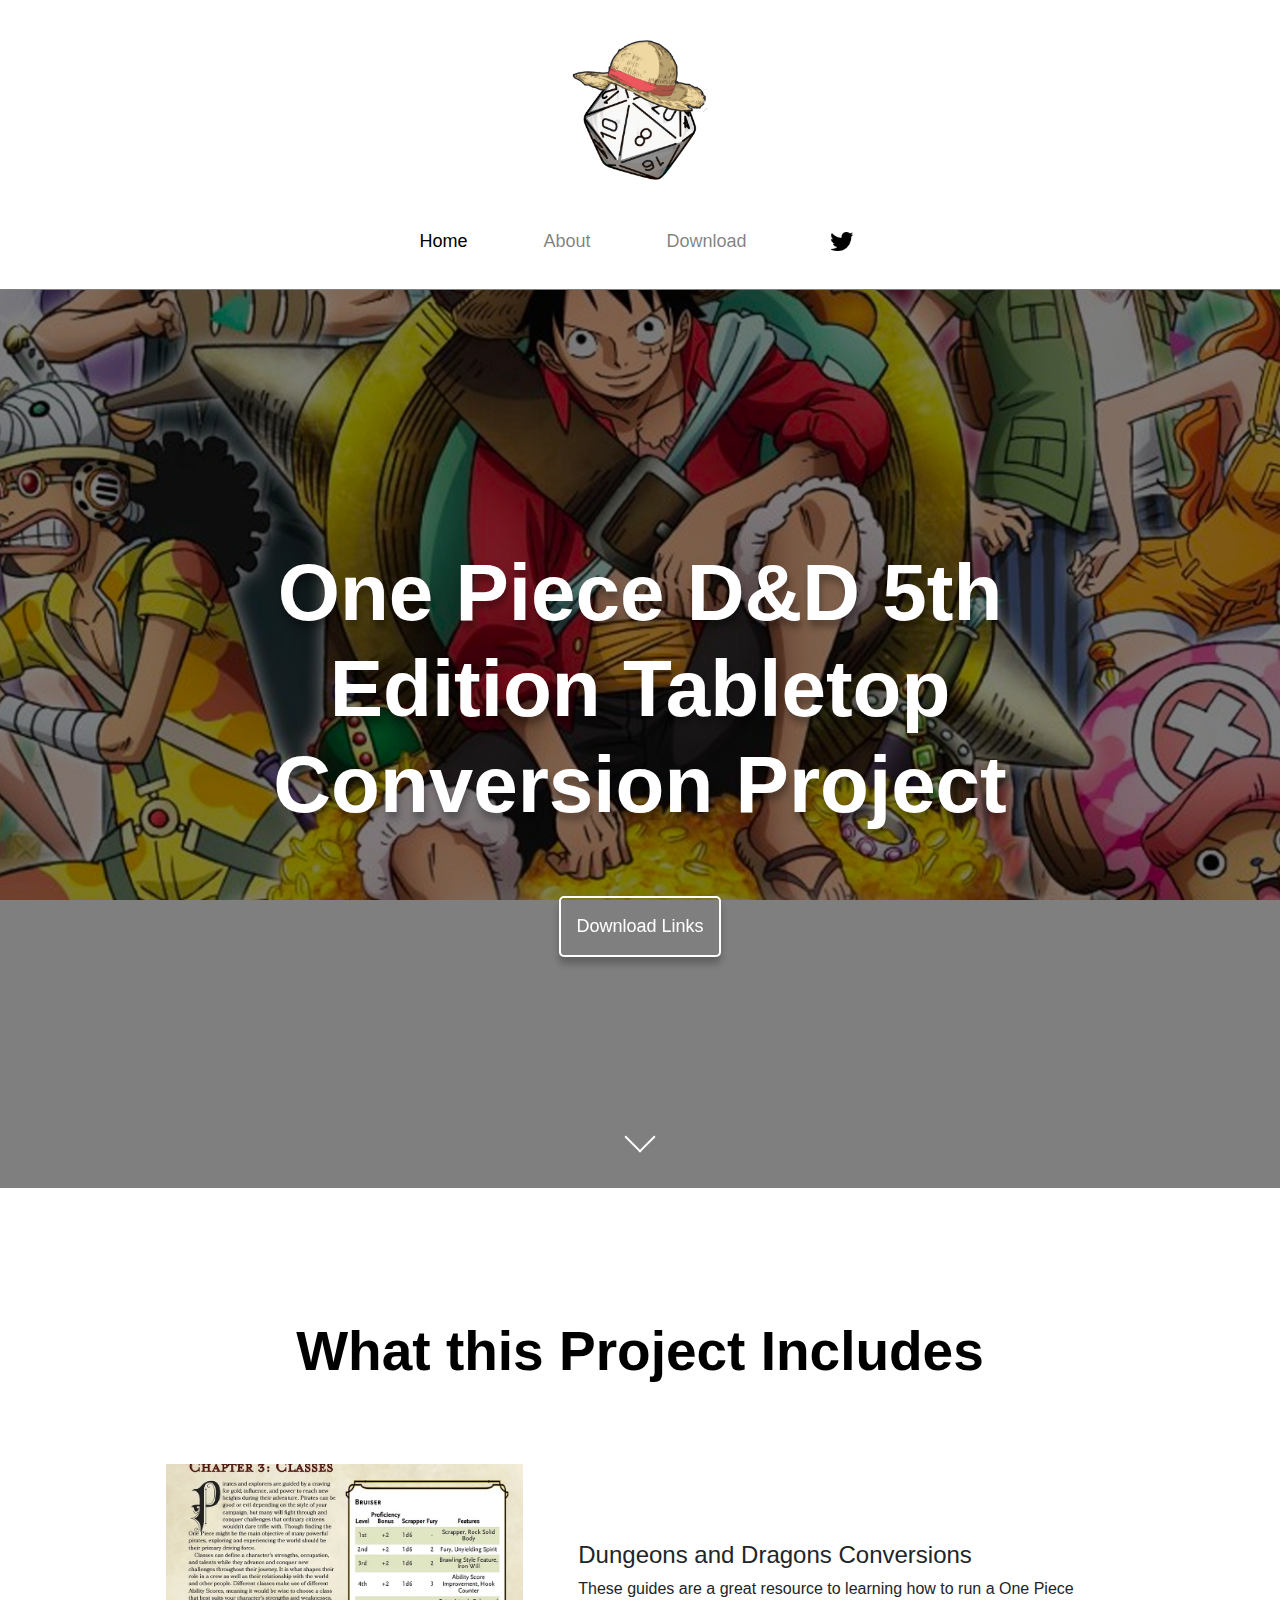
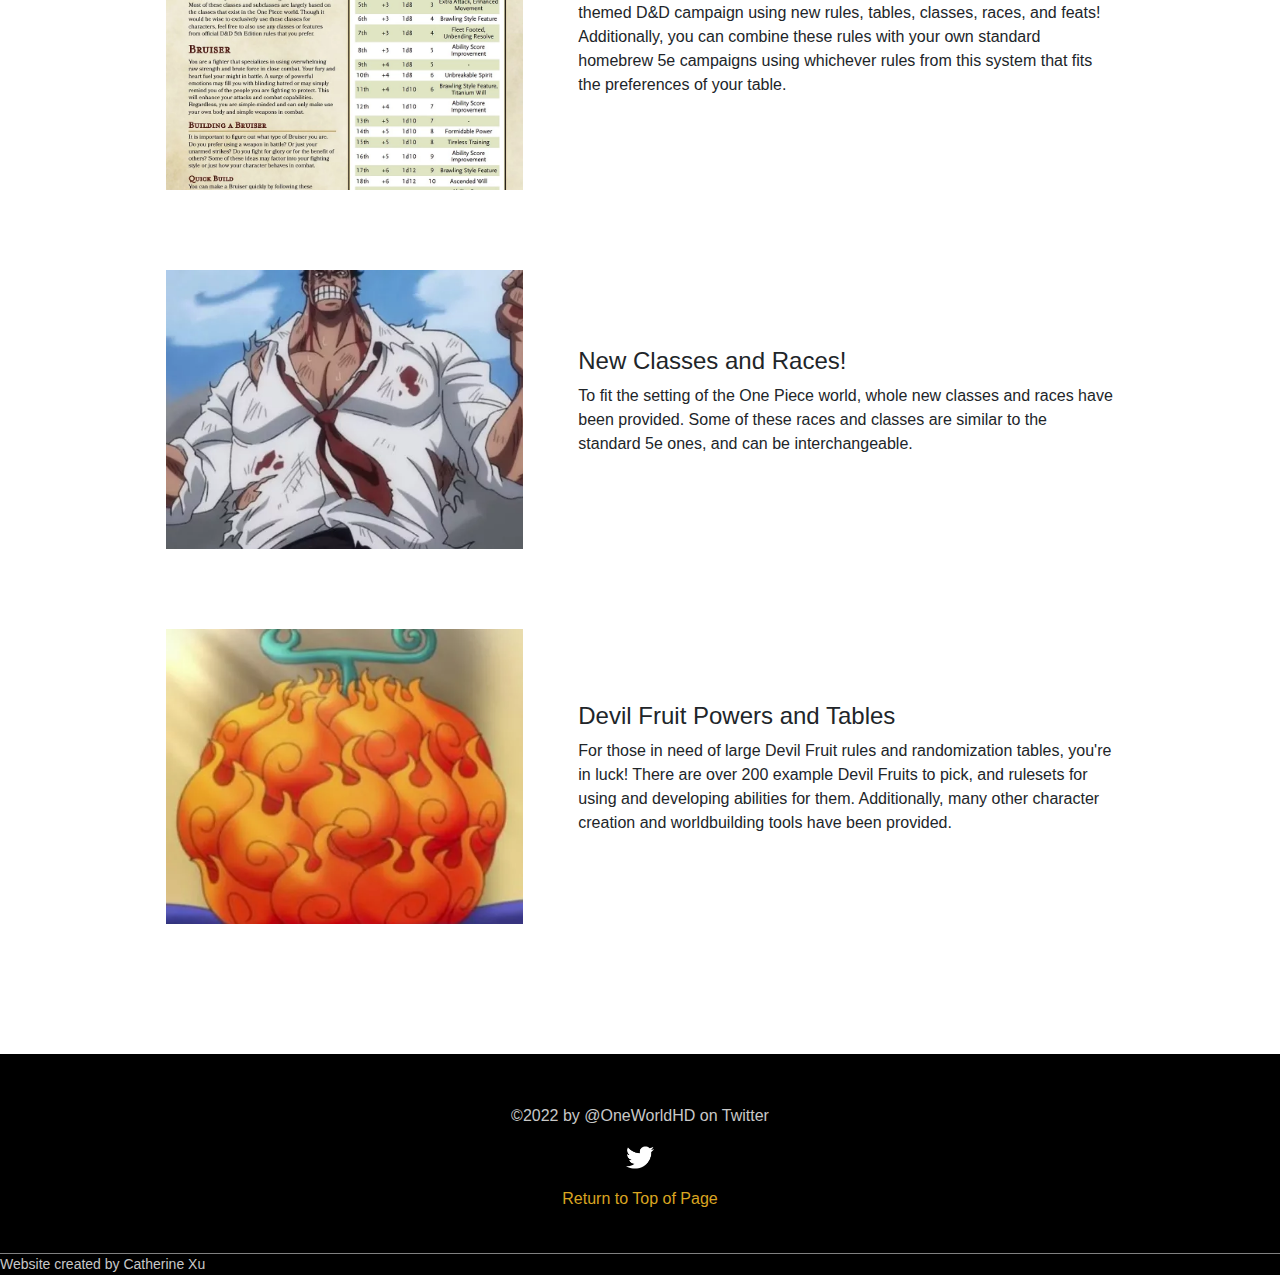
<file: index.html>
<!DOCTYPE html>
<html>
    <head>
        <meta charset="utf-8">
        <meta name="viewport" content="width=device-width, initial-scale=1, shrink-to-fit=no">
        <title>One Piece D&D 5th Edition Tabletop Conversion Project</title>
        <link rel="icon" href="images/strawhatdice.png">

        <meta property="og:title" content="One Piece D&D 5th Edition Tabletop Conversion Project"/>
        <meta property="og:description" content="A fan project providing a One Piece-themed homebrew experience!"/>
        <meta property="og:url" content="https://onepiece5efanproject.surge.sh" />
        <meta property="og:image" content="https://onepiece5efanproject.surge.sh/images/website-preview.png"/>
        <meta name="twitter:card" content="summary_large_image"/>
        <meta property="og:type" content="website" />

        <!--Bootstrap css:-->
        <link rel="stylesheet" href="https://maxcdn.bootstrapcdn.com/bootstrap/4.0.0/css/bootstrap.min.css" integrity="sha384-Gn5384xqQ1aoWXA+058RXPxPg6fy4IWvTNh0E263XmFcJlSAwiGgFAW/dAiS6JXm" crossorigin="anonymous">
        <!--Main css:-->
        <link rel="stylesheet" type="text/css" href="css/main.css">
        <!--css for this page specifically:-->
        <link rel="stylesheet" type="text/css" href="css/home.css">
    </head>
    <body name="top">
        <!--LOGO-->
        <div class="header-block">
            <a href="index.html"> 
                <img src="images/strawhatdice.png" class="logo">
            </a>
        

        <!--HEADER-->
        <nav class="heading navbar navbar-expand-sm navbar-light bg-light">
            <!--add toggle icon:-->
            <button class="navbar-toggler" type="button" data-toggle="collapse" data-target="#navbarNav" aria-controls="navbarNav" aria-expanded="false" aria-label="Toggle navigation">
                <span class="navbar-toggler-icon"></span>
            </button>
        
            <!--links to pages:-->
            <div class="collapse navbar-collapse justify-content-center" id="navbarNav">
                <ul class="navbar-nav ">
                    <li class="nav-item active">
                        <a class="nav-link" href="index.html">Home<span class="sr-only">(current)</span></a>
                    </li>
                    <li class="nav-item">
                        <a class="nav-link" href="about.html">About</a>
                    </li>
                    <li class="nav-item">
                        <a class="nav-link" href="download.html">Download</a>
                    </li>
                    <li class="nav-item">
                        <a class="nav-link" href="https://twitter.com/OneWorldHD" target="_blank">
                            <img class="icon" src="images/twitterlogo.png"></img>
                        </a>
                    </li>
                </ul>
            </div>
        </nav>
        </div>

        <!--Welcome screen-->
        <div id="welcome-screen">
            <img class="home-bg" src="images/onepiece-wallpaper.jpg" alt="onepiece wallpaper">
            <h1>One Piece D&D 5th Edition Tabletop Conversion Project</h1>

            <!--link to downloads page-->
            <a href="download.html"><button id="download-redirect-button">Download Links</button></a>

            <!--arrow-->
            <a href="#project-includes">
                <p><i class="arrow-down"></i></p>
            </a>
        </div>

        <!--What is included in the project-->
        <div class="gen-text-container" id="project-includes">
            <h2>What this Project Includes</h2>

            <!--Description boxes-->
            <div class="desc-container">
                <img class="desc-image" src="images/screenshot_pdf.webp">
                <div class="desc-text">
                    <h4>Dungeons and Dragons Conversions</h4>
                    <p>These guides are a great resource to learning how to run a One Piece 
                        themed D&D campaign using new rules, tables, classes, races, and feats! 
                        Additionally, you can combine these rules with your own standard homebrew 
                        5e campaigns using whichever rules from this system that fits the preferences 
                        of your table.</p>
                </div>
            </div>
            <div class="desc-container">
                <img class="desc-image" src="images/bloodyman.webp">
                <div class="desc-text">
                    <h4>New Classes and Races!</h4>
                    <p>To fit the setting of the One Piece world, whole new classes and races have 
                        been provided. Some of these races and classes are similar to the standard 
                        5e ones, and can be interchangeable.</p>
                </div>
            </div>
            <div class="desc-container">
                <img class="desc-image" src="images/devilfruit.webp">
                <div class="desc-text">
                    <h4>Devil Fruit Powers and Tables</h4>
                    <p>For those in need of large Devil Fruit rules and randomization tables, you're 
                        in luck! There are over 200 example Devil Fruits to pick, and rulesets for 
                        using and developing abilities for them. Additionally, many other character 
                        creation and worldbuilding tools have been provided.</p>
                </div>
            </div>
        </div>

        <!--FOOTER-->
        <div class="footer">
            <p>©2022 by @OneWorldHD on Twitter</p>
            <div class="socials">
                <a href="https://twitter.com/OneWorldHD" target="_blank">
                    <img class="icon" src="images/twitter-logo-white.png">
                </a>
            </div>
            <div id="credit">
                <h7>Website created by Catherine Xu</h7>
            </div>
            <a href="#top">Return to Top of Page</a>
        </div>
        <!--to link external js (leave at very end of body for faster web display time):-->
        <script src="https://ajax.googleapis.com/ajax/libs/jquery/3.3.1/jquery.min.js"></script>        
        <script src="javascript/main.js"></script>
        <!--Bootstrap js stuff:-->
        <script src="https://cdnjs.cloudflare.com/ajax/libs/popper.js/1.12.9/umd/popper.min.js" integrity="sha384-ApNbgh9B+Y1QKtv3Rn7W3mgPxhU9K/ScQsAP7hUibX39j7fakFPskvXusvfa0b4Q" crossorigin="anonymous"></script>
        <script src="https://maxcdn.bootstrapcdn.com/bootstrap/4.0.0/js/bootstrap.min.js" integrity="sha384-JZR6Spejh4U02d8jOt6vLEHfe/JQGiRRSQQxSfFWpi1MquVdAyjUar5+76PVCmYl" crossorigin="anonymous"></script>
    </body>
</html>
</file>
<file: css/main.css>
/***************************************
* CSS applicable to all/multiple pages *
****************************************/

:root {
    --main-color: rgb(0, 0, 0);
}
body {
    font-family: Roboto, Verdana, Geneva, Tahoma, sans-serif;
}
h1 {
    font-weight: bolder;
    font-size: 80px;
}
h2 {
    font-weight: bolder;
    font-size: 55px;
    margin-bottom: 30px;
    color: var(--main-color);
}
h3 {
    margin-bottom: 30px;
    font-size: 40px;
    color: rgb(167, 50, 50);
    font-weight: bold;
}
h6 {
    color: grey;
    font-weight: bolder;
}
a {
    color: goldenrod;
}
a:hover {
    color: darkgoldenrod;
    text-decoration: none;
}
.logo {
    width: 140px; 
    margin-left: auto;
    margin-right: auto;
    padding-top: 40px;
    padding-bottom: 20px;
    display: block;
}
.header-block {
    background-color: white;
}
.heading { /*entire heading*/
    background-color: white !important;
    font-size: 18px;
    font-weight: normal;
    padding: 20px 50px 15px 50px;
    border-bottom: solid 0.5px;
    border-color: grey;
}
.navbar-nav .nav-item .nav-link {
    transition-duration: 0.3s;
}
.nav-item {
    margin: 0 30px 0 30px;
    font-style: normal;
}
.navbar-light .navbar-nav .active>.nav-link, 
.navbar-light .navbar-nav .nav-link.active, /*name of page that we are currently on*/
.navbar-nav .nav-item:hover .nav-link /*page user is hovering over*/{ 
    color: var(--main-color);
}
.navbar-light .navbar-nav .nav-link { /*names of pages that we are not currently on (heading)*/
    color: rgba(0,0,0, 0.5);
} 
.navbar-toggler:focus, .navbar-toggler:active, .navbar-toggler-icon:focus, .btn:active, .btn:hover {
    /*so that no outline appears when you click on the hamburger and buttons*/
    outline: none !important;
} 
.navbar-toggler-icon { /*the hamburger (heading)*/
    width: 25px;
}
.arrow-down {
    border: solid black;
    border-width: 0 2px 2px 0;
    padding: 10px;
    transform: translate(-50%, 0) rotate(45deg);
}
.profile-icon {
    border-radius: 50%;
    width: 200px;
    margin-bottom: 50px;
    margin-top: 15px;
}
.gen-text-container {
    text-align: center;
    padding: 130px 13vw 130px 13vw;
    background-color: white;
}
.p-text-container {
    width: 50vw;
    margin-left:auto;
    margin-right:auto;
}
.button-dark{
    border: solid darkgoldenrod 2px;
    font-size: large;
    color: darkgoldenrod;
    background-color: white;
    padding: 15px;
    left: 50vw;
    margin-top: 55px;
    margin-left: 5vw;
    margin-right: 5vw;
    border-radius: 5px;
    transition-duration: 0.4s;
}
.button-dark:hover {
    background-color: darkgoldenrod;
    color: white;
}
.button-dark:focus {
    outline-color: rgba(0,0,0, 0.5);
}
.desc-container {
    text-align: left;
    display: flex;
    align-items: center;
    justify-content: center;
    margin-top: 80px;
    flex-wrap: wrap;
    gap: 20px 55px;
}
.desc-image {
    object-fit: cover;
    min-width: 150px;
    height: auto;
    flex: 2;
}
.desc-text {
    min-width: 350px;
    flex: 3;
}
.link { /*for the red link/whatever the main colour is*/
    color: rgb(228, 77, 77);
}
.link:hover {
    color: var(--main-color);
    text-decoration: underline;
}
.footer { /*entire footer div*/
    background-color: var(--main-color);
    color: rgb(200,200,200);
    padding-top: 50px; 
    padding-bottom: 64px;
    text-align: center;
    font-size: 16px;
    position: relative;
}
.socials { /*div with social media widgets*/
    margin-bottom: 5px;
}
.icon { /*social media widget*/
    height: 22px;
    margin: 8px;
    transition-duration: 0.2s;
    transform: translate(0%,-25%);
}
.icon:hover {
    opacity: 0.6;
}
#credit {
    position: absolute;
    bottom: 0px;
    left: 0px;
    width: 100%;
    text-align: left;
    color: rgba(200, 200,200);
    border-top: solid 1px rgba(255, 255, 255, 0.5);
    font-size: 14px;
}

/*FOR PHONES*/
@media only screen and (max-device-width : 600px) {
    body {
        text-align: center;
    }
    h1 {
        font-size: 60px;
    }
    h2 {
        font-size: 35px;
    }
    h3 {
        font-size: 30px;
    }
    h5 {
        font-size: 18px;
    }
    p, h6{
        font-size: 15px;
    }
    .heading {
        padding: 0px 0px 15px 20px;
    }
    .logo {
        width: 100px;
        padding-top: 30px;
        padding-bottom: 0px;
    }
    .gen-text-container{
        padding-top: 70px;
        padding-bottom: 50px;
    }
    .p-text-container{
        width: 80vw;
    }
    .desc-text {
        min-width: 200px;
    }
    .link, .footer-link {
        text-decoration: underline;
    }
    .footer {
        padding-top: 30px;
        padding-bottom: 55px;
        font-size: 14px;
    }
    .socials {
        margin-bottom: 10px;
    }
}
</file>
<file: css/home.css>
/************************
* CSS for the home page *
*************************/
:root {
    --main-color: rgb(0, 0, 0);
}
#welcome-screen {
    padding-top: 255px;
    padding-left: 12vw;
    padding-right: 12vw;
    padding-bottom: 215px;
    text-align: center;
    font-weight: bolder;
    color: white;
    position: relative;
    overflow: hidden;
    text-shadow: 2px 7px 7px rgba(0, 0, 0, 0.3);
    background-color: rgba(0,0,0,.5);
}
.home-bg {
    position: fixed;
    width: 100%;
    min-width: 1350px;
    opacity: 1;
    top: 0px;
    left: 50%;
    transform: translate(-50%,0);
    z-index: -1;
}
#download-redirect-button {
    border: solid white 2px;
    font-size: large;
    color: white;
    background-color: rgba(0,0,0,0);
    padding: 15px;
    left: 50vw;
    margin-top: 55px;
    border-radius: 5px;
    transition-duration: 0.4s;
    box-shadow: 0 7px 7px 0 rgba(0, 0, 0, 0.24);
}
#download-redirect-button:hover {
    background-color: white;
    color: var(--main-color);
}
#download-redirect-button:focus {
    outline-color: rgba(0,0,0, 0.5);;
}
.arrow-down { /*just for positioning and colouring the arrow (css for drawing the arrow is in main.css)*/
    position: absolute;
    bottom: 40px;
    border-color: white;
}
.arrow-down-container {
    display: block;
}



/*FOR PHONES*/
@media only screen and (max-device-width : 600px) {
    .home-bg {
        min-width: 500px;
        height: 100vh;
        width: auto;
    }
    #welcome-screen {
        padding: 0;
        height: 80vh;
        font-size: 20px;
    }
    h1 {
        position: absolute;
        top: 11vh;
        left: 50vw;
        transform: translate(-50%,0);
        font-size: 5.8vh;
    }
    #download-redirect-button {
        position: absolute;
        top: 52vh;
        left: 50vw;
        width: 50vw;
        font-size: 15px;
        transform: translate(-50%,0);
        padding: 10px;
    }
    #project-includes {
        padding: 50px 5vw 50px 5vw;
    }
}
</file>
